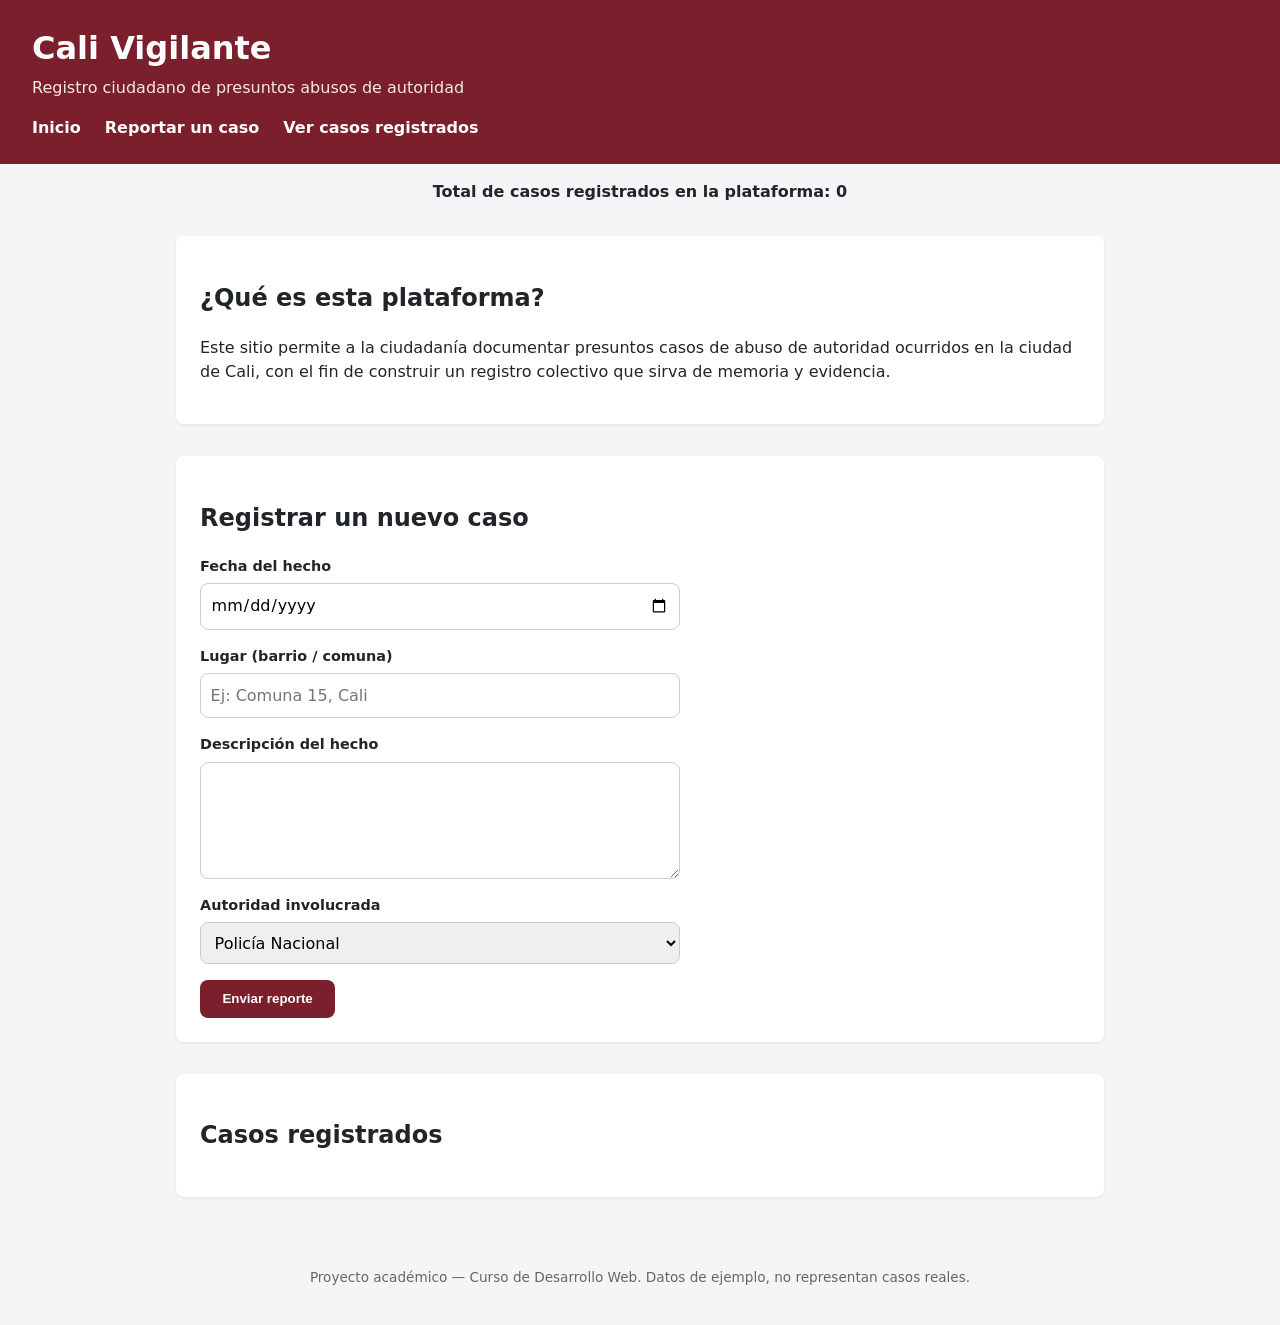
<file: index.html>
<!DOCTYPE html>
<html>
    <head>
        
        <!--META: ETIQUETA QUE DEFINE VALORES DE METADATOS DE LA PAGINA:-->
        <!--NAME: ES UN ARTICULO DEL ELEMENTO "META":-->
        <!--"viewport": corresponde al valor del atributo name:-->
        <meta charset="UTF-8" name="viewport" content="width=device-width, initial-scale=1.0">
        <title>Plataforma para registro de vulneraciones a los derechos humanos y abuso de autoridad</title>
        <link rel="stylesheet" href="styles.css">
    </head>

    <!-- en el body van los elementos HTML que permiten organizar el contenido de la pagina -->
    <body>
        <header class="site-header">
    <h1>Cali Vigilante</h1>
    <p class="tagline">Registro ciudadano de presuntos abusos de autoridad</p>
    <nav class="main-nav">
      <ul>
        <li><a href="index.html">Inicio</a></li>
        <li><a href="reportar.html">Reportar un caso</a></li>
        <li><a href="casos.html">Ver casos registrados</a></li>
      </ul>
    </nav>
  </header>
  
  <p style="text-align: center; font-weight: bold;">Total de casos registrados en la plataforma: <span id="contador-casos">0</span></p>

  <main>
    <section id="intro">
      <h2>¿Qué es esta plataforma?</h2>
      <p>
        Este sitio permite a la ciudadanía documentar presuntos casos de abuso
        de autoridad ocurridos en la ciudad de Cali, con el fin de construir
        un registro colectivo que sirva de memoria y evidencia.
      </p>
    </section>

    <section id="formulario-rapido" aria-labelledby="titulo-formulario">
      <h2 id="titulo-formulario">Registrar un nuevo caso</h2>

      <form id="form-reporte">
        <div class="campo">
          <label for="fecha">Fecha del hecho</label>
          <input type="date" id="fecha" name="fecha" required>
        </div>

        <div class="campo">
          <label for="lugar">Lugar (barrio / comuna)</label>
          <input type="text" id="lugar" name="lugar" placeholder="Ej: Comuna 15, Cali" required>
        </div>

        <div class="campo">
          <label for="descripcion">Descripción del hecho</label>
          <textarea id="descripcion" name="descripcion" rows="4" required></textarea>
        </div>

        <div class="campo">
          <label for="autoridad">Autoridad involucrada</label>
          <select id="autoridad" name="autoridad">
            <option value="policia">Policía Nacional</option>
            <option value="esmad">ESMAD</option>
            <option value="ejercito">Ejército</option>
            <option value="otra">Otra</option>
          </select>
        </div>

        <button type="submit">Enviar reporte</button>
      </form>
    </section>

    <section id="lista-casos" aria-labelledby="titulo-casos">
      <h2 id="titulo-casos">Casos registrados</h2>
      <div id="contenedor-casos" class="casos-grid">
        <!-- Aquí JavaScript insertará las tarjetas de cada reporte -->
      </div>
    </section>
  </main>

  <footer class="site-footer">
    <p>Proyecto académico — Curso de Desarrollo Web. Datos de ejemplo, no representan casos reales.</p>
  </footer>

  <script src="script.js"></script>
  

    </body>




</html>
</file>
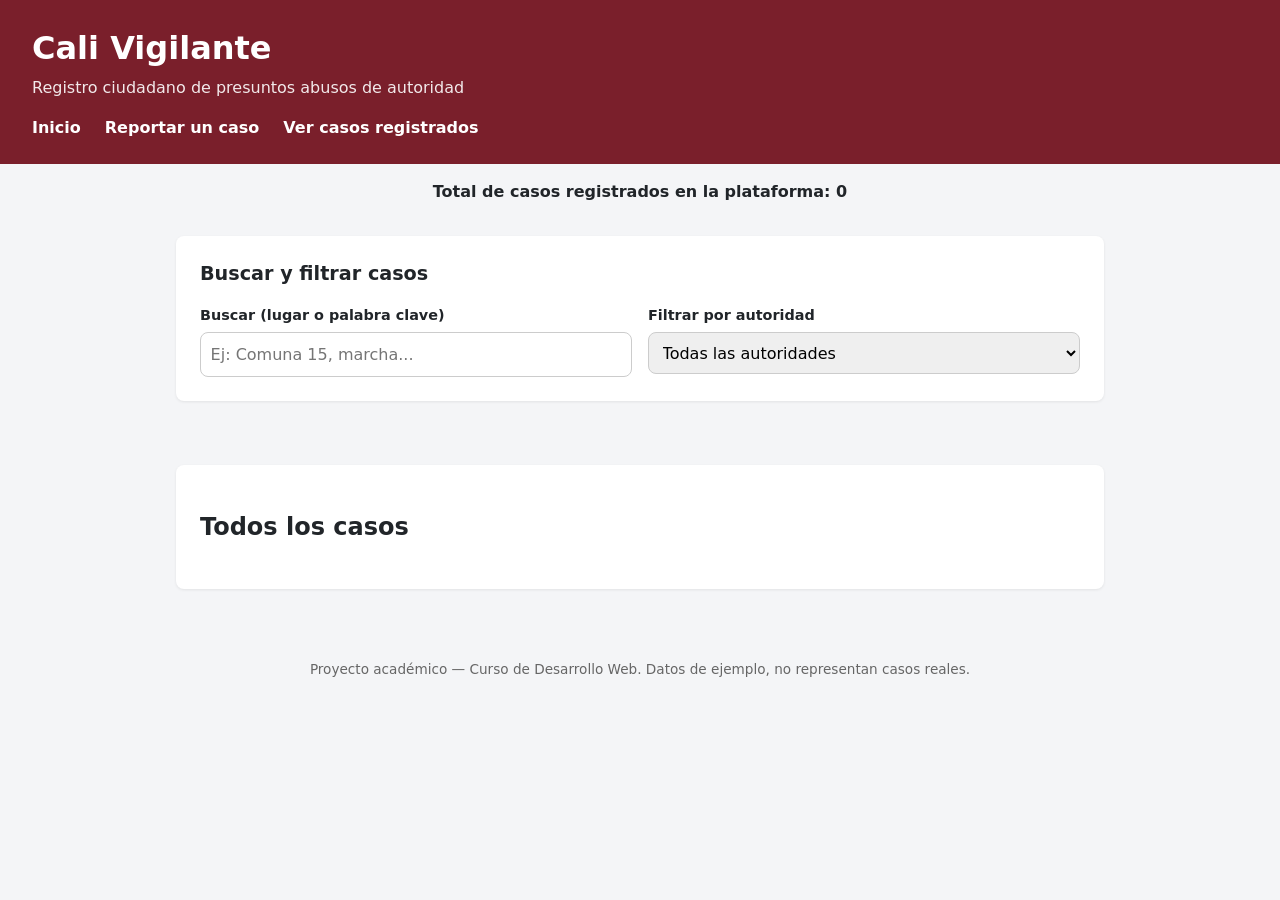
<file: casos.html>
<!DOCTYPE html>
<html>
    <head>
        <meta charset="UTF-8" name="viewport" content="width=device-width, initial-scale=1.0">
        <title>Casos registrados - Cali Vigilante</title>
        <link rel="stylesheet" href="styles.css">
    </head>

    <body>
        <header class="site-header">
            <h1>Cali Vigilante</h1>
            <p class="tagline">Registro ciudadano de presuntos abusos de autoridad</p>
            <nav class="main-nav">
                <ul>
                    <li><a href="index.html">Inicio</a></li>
                    <li><a href="reportar.html">Reportar un caso</a></li>
                    <li><a href="casos.html">Ver casos registrados</a></li>
                </ul>
            </nav>
        </header>

        <p style="text-align: center; font-weight: bold;">Total de casos registrados en la plataforma: <span id="contador-casos">0</span></p>

        <main>
            <!-- Filtros-->
            <section id="filtros-busqueda" aria-labelledby="titulo-filtros" style="margin-bottom: 2rem;">
                <h2 id="titulo-filtros" style="font-size: 1.2rem; margin-top: 0;">Buscar y filtrar casos</h2>
                
                <!-- Usamos un div con flexbox para poner los filtros lado a lado si hay espacio -->
                <div style="display: flex; gap: 1rem; flex-wrap: wrap;">
                    
                    <div class="campo" style="flex: 1; min-width: 200px;">
                        <label for="buscar-caso">Buscar (lugar o palabra clave)</label>
                        <input type="search" id="buscar-caso" placeholder="Ej: Comuna 15, marcha...">
                    </div>

                    <div class="campo" style="flex: 1; min-width: 200px;">
                        <label for="filtro-autoridad">Filtrar por autoridad</label>
                        <select id="filtro-autoridad">
                            <option value="todas">Todas las autoridades</option>
                            <option value="policia">Policía Nacional</option>
                            <option value="esmad">ESMAD</option>
                            <option value="ejercito">Ejército</option>
                            <option value="otra">Otra</option>
                        </select>
                    </div>

                </div>
            </section>

            <!-- tarjetas -->
            <section id="lista-casos" aria-labelledby="titulo-casos">
                <h2 id="titulo-casos">Todos los casos</h2>
                <div id="contenedor-casos" class="casos-grid">
                    
                </div>
            </section>
        </main>

        <footer class="site-footer">
            <p>Proyecto académico — Curso de Desarrollo Web. Datos de ejemplo, no representan casos reales.</p>
        </footer>

      
        <script src="script.js"></script>

    </body>
</html>
</file>
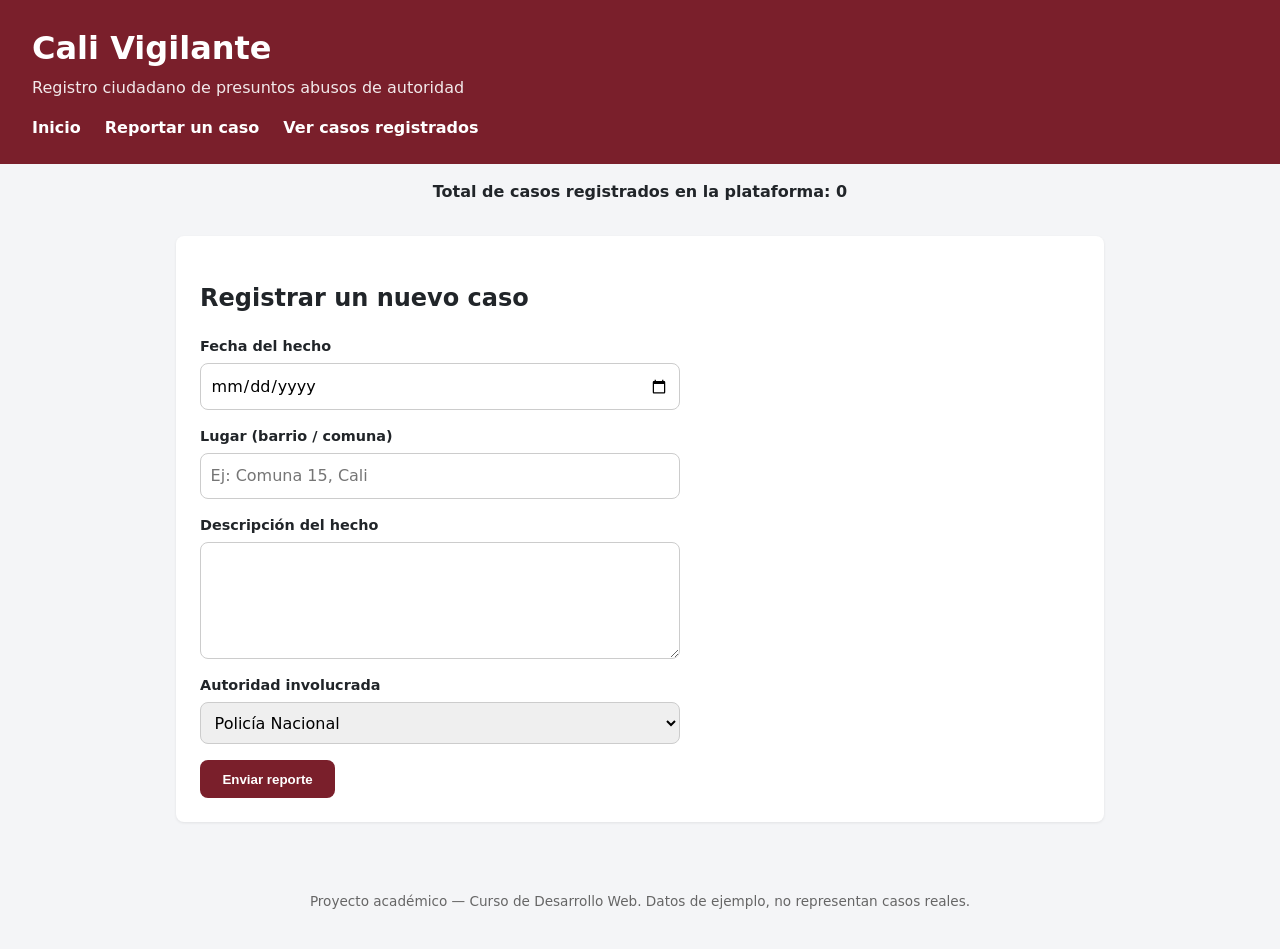
<file: reportar.html>
<!DOCTYPE html>
<html>
    <head>
        <meta charset="UTF-8" name="viewport" content="width=device-width, initial-scale=1.0">
        <title>Reportar un caso - Cali Vigilante</title>
        <link rel="stylesheet" href="styles.css">
    </head>

    <body>
        <header class="site-header">
            <h1>Cali Vigilante</h1>
            <p class="tagline">Registro ciudadano de presuntos abusos de autoridad</p>
            <nav class="main-nav">
                <ul>
                    <li><a href="index.html">Inicio</a></li>
                    <li><a href="reportar.html">Reportar un caso</a></li>
                    <li><a href="casos.html">Ver casos registrados</a></li>
                </ul>
            </nav>
        </header>

        <p style="text-align: center; font-weight: bold;">Total de casos registrados en la plataforma: <span id="contador-casos">0</span></p>

        <main>
            <section id="formulario-rapido" aria-labelledby="titulo-formulario">
                <h2 id="titulo-formulario">Registrar un nuevo caso</h2>

                <form id="form-reporte">
                    <div class="campo">
                        <label for="fecha">Fecha del hecho</label>
                        <input type="date" id="fecha" name="fecha" required>
                    </div>

                    <div class="campo">
                        <label for="lugar">Lugar (barrio / comuna)</label>
                        <!-- Se agregó el atributo pattern para aceptar solo letras, números, espacios y comas -->
                        <input type="text" id="lugar" name="lugar" placeholder="Ej: Comuna 15, Cali" required pattern="[A-Za-zÁ-Úá-ú0-9\s,]+">
                    </div>

                    <div class="campo">
                        <label for="descripcion">Descripción del hecho</label>
                        <!-- Se agregó el atributo minlength para obligar a escribir al menos 15 caracteres -->
                        <textarea id="descripcion" name="descripcion" rows="4" required minlength="15"></textarea>
                    </div>

                    <div class="campo">
                        <label for="autoridad">Autoridad involucrada</label>
                        <select id="autoridad" name="autoridad">
                            <option value="policia">Policía Nacional</option>
                            <option value="esmad">ESMAD</option>
                            <option value="ejercito">Ejército</option>
                            <option value="otra">Otra</option>
                        </select>
                    </div>

                    <button type="submit">Enviar reporte</button>
                </form>
            </section>
        </main>

        <footer class="site-footer">
            <p>Proyecto académico — Curso de Desarrollo Web. Datos de ejemplo, no representan casos reales.</p>
        </footer>

      
        <script src="script.js"></script>

        <!-- MENSAJES DE ERROR PERSONALIZADOS-->
        <script>
            const inputLugar = document.getElementById('lugar');
            const inputDescripcion = document.getElementById('descripcion');

            // Validación en tiempo real del lugar
            inputLugar.addEventListener('input', function() {
                if (inputLugar.validity.patternMismatch) {
                    inputLugar.setCustomValidity("El lugar solo debe contener letras, números, espacios y comas.");
                } else {
                    inputLugar.setCustomValidity(""); // Quita error si está correcto
                }
            });

            // Validación en tiempo real de la descripción
            inputDescripcion.addEventListener('input', function() {
                if (inputDescripcion.validity.tooShort) {
                    inputDescripcion.setCustomValidity("La descripción es muy corta. Por favor, detalle más el hecho (mínimo 15 caracteres).");
                } else {
                    inputDescripcion.setCustomValidity("");
                }
            });
        </script>
    </body>
</html>
</file>
<file: styles.css>
:root {
  --color-fondo: #f4f5f7;
  --color-primario: #7a1f2b;   /* rojo institucional, sobrio */
  --color-primario-oscuro: #57151d;
  --color-texto: #212529;
  --color-tarjeta: #ffffff;
  --radio-borde: 8px;
  --espaciado: 1rem;
}

* {
  box-sizing: border-box;
}

body {
  margin: 0;
  font-family: system-ui, -apple-system, "Segoe UI", sans-serif;
  background-color: var(--color-fondo);
  color: var(--color-texto);
  line-height: 1.5;
}
.site-header {
  background-color: var(--color-primario);
  color: white;
  padding: 1.5rem 2rem;
}

.site-header h1 {
  margin: 0 0 0.25rem 0;
}

.tagline {
  margin: 0 0 1rem 0;
  opacity: 0.9;
}

.main-nav ul {
  list-style: none;
  display: flex;           /* <-- Flexbox: distribuye los <li> en fila */
  gap: 1.5rem;
  padding: 0;
  margin: 0;
  flex-wrap: wrap;          /* si no caben, pasan a la siguiente línea */
}

.main-nav a {
  color: white;
  text-decoration: none;
  font-weight: 600;
}

.main-nav a:hover {
  text-decoration: underline;
}
main {
  max-width: 960px;
  margin: 2rem auto;
  padding: 0 1rem;
  display: flex;
  flex-direction: column;
  gap: 2rem;
}

section {
  background-color: var(--color-tarjeta);
  border-radius: var(--radio-borde);
  padding: 1.5rem;
  box-shadow: 0 1px 3px rgba(0,0,0,0.08);
}

#form-reporte {
  display: flex;
  flex-direction: column;
  gap: 1rem;
  max-width: 480px;
}

.campo {
  display: flex;
  flex-direction: column;
  gap: 0.35rem;
}

.campo label {
  font-weight: 600;
  font-size: 0.9rem;
}

.campo input,
.campo textarea,
.campo select {
  padding: 0.6rem;
  border: 1px solid #ccc;
  border-radius: var(--radio-borde);
  font: inherit;
}

button[type="submit"] {
  align-self: flex-start;
  background-color: var(--color-primario);
  color: white;
  border: none;
  padding: 0.7rem 1.4rem;
  border-radius: var(--radio-borde);
  font-weight: 600;
  cursor: pointer;
}

button[type="submit"]:hover {
  background-color: var(--color-primario-oscuro);
}

.casos-grid {
  display: grid;
  grid-template-columns: repeat(auto-fill, minmax(240px, 1fr));
  gap: 1rem;
}

.tarjeta-caso {
  border: 1px solid #e2e2e2;
  border-radius: var(--radio-borde);
  padding: 1rem;
  background-color: #fafafa;
}

.tarjeta-caso h3 {
  margin-top: 0;
  font-size: 1rem;
  color: var(--color-primario-oscuro);
}

.tarjeta-caso .meta {
  font-size: 0.8rem;
  color: #666;
}

.site-footer {
  text-align: center;
  padding: 1.5rem;
  font-size: 0.85rem;
  color: #666;
}
</file>
